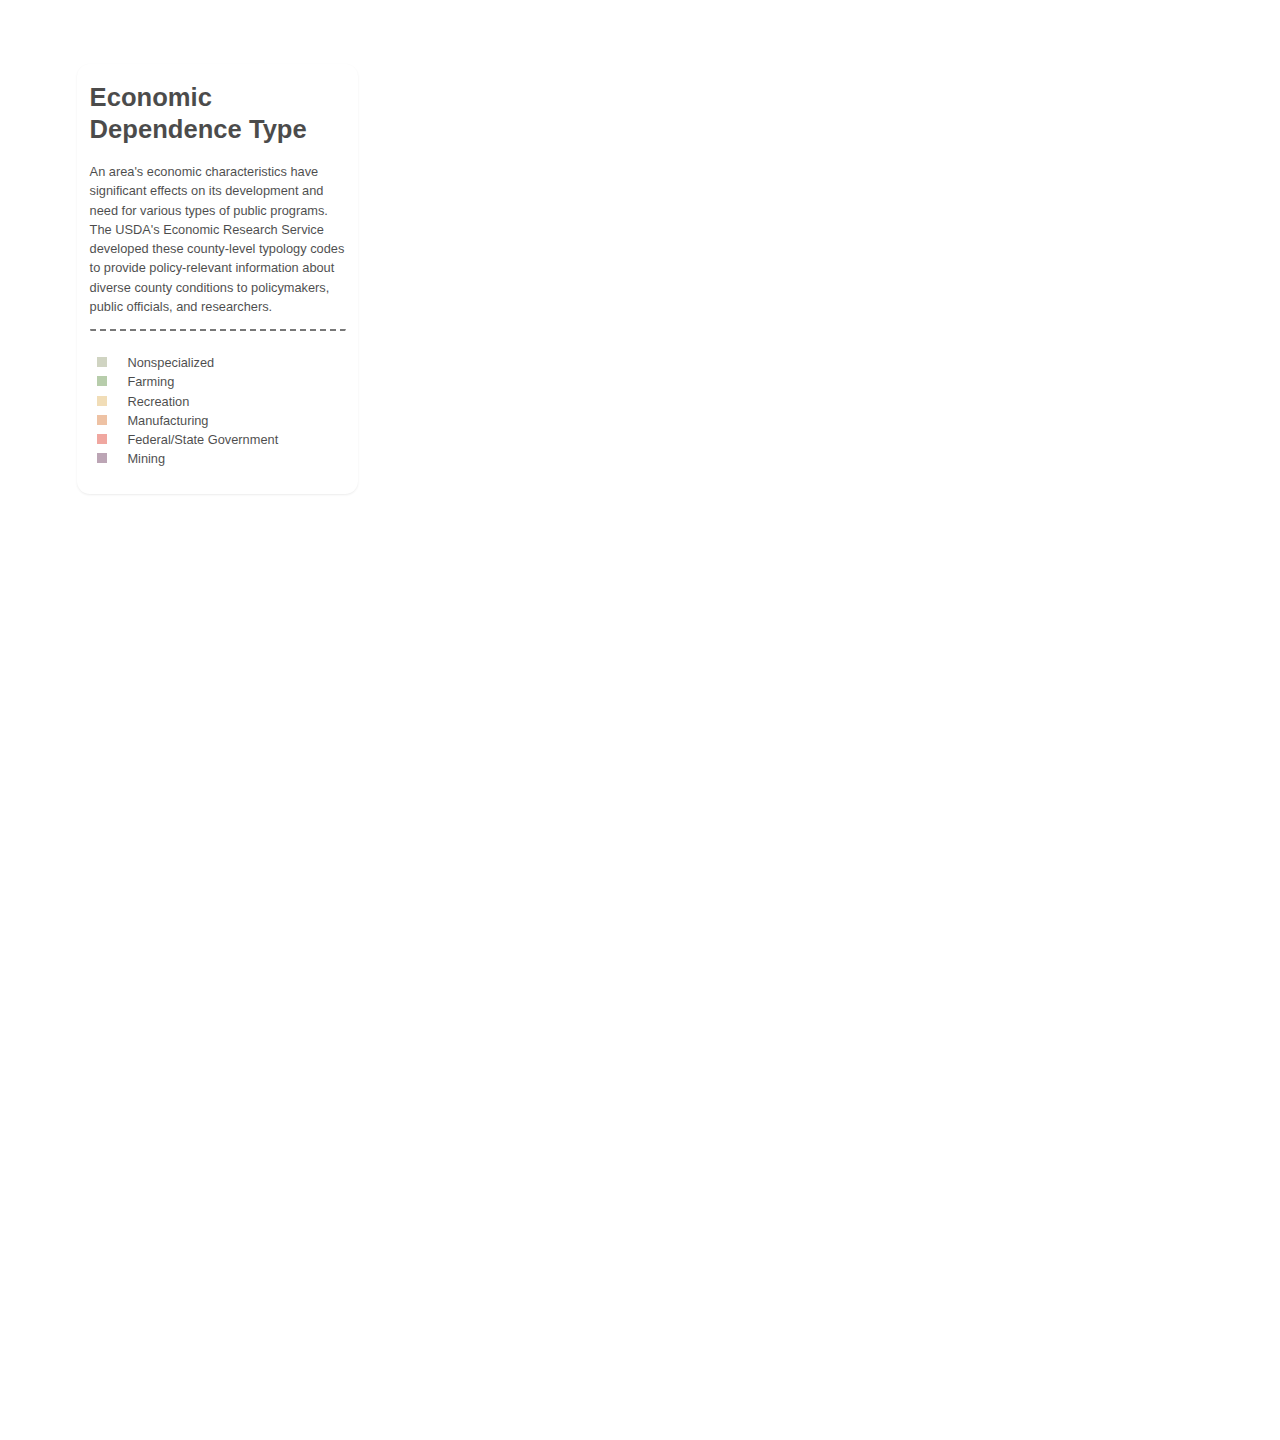
<file: web-maps/index.html>
<!DOCTYPE html>
<html lang="en">
<head>
    <meta charset="UTF-8">
    <meta http-equiv="X-UA-Compatible" content="IE=edge">
    <meta name="viewport" content="width=device-width, initial-scale=1.0">
    <title>Election Map 2020</title>
    <script src='https://api.mapbox.com/mapbox-gl-js/v2.8.2/mapbox-gl.js'></script>
    <link href='https://api.mapbox.com/mapbox-gl-js/v2.8.2/mapbox-gl.css' rel='stylesheet'/>
    <link rel="stylesheet" href="style.css">
</head>
<body>
        <nav id="menu"></nav>
        <div id='map'></div>
        <div id='title' class="title">
            <h1>Economic Dependence Type</h1>
            <p>An area's economic characteristics have significant effects on its development and need for various types of public programs. The USDA's Economic Research Service developed these county-level typology codes to provide policy-relevant information about diverse county conditions to policymakers, public officials, and researchers.</p>
            <hr>
            <div id="income-legend" class="legend">
                <div><span style="background-color: #BDC2A9"></span>Nonspecialized</div>
                <div><span style="background-color: #9AB988"></span>Farming</div>
                <div><span style="background-color: #ECD099"></span>Recreation</div>
                <div><span style="background-color: #E8A97E"></span>Manufacturing</div>
                <div><span style="background-color: #EA8379"></span>Federal/State Government</div>
                <div><span style="background-color: #A17F96"></span>Mining</div>
            </div>
        </div>
</body>
<body>
    <div id='map2'></div>
    <script type='text/javascript' src="map.js"></script>
</body>
</html>
</file>
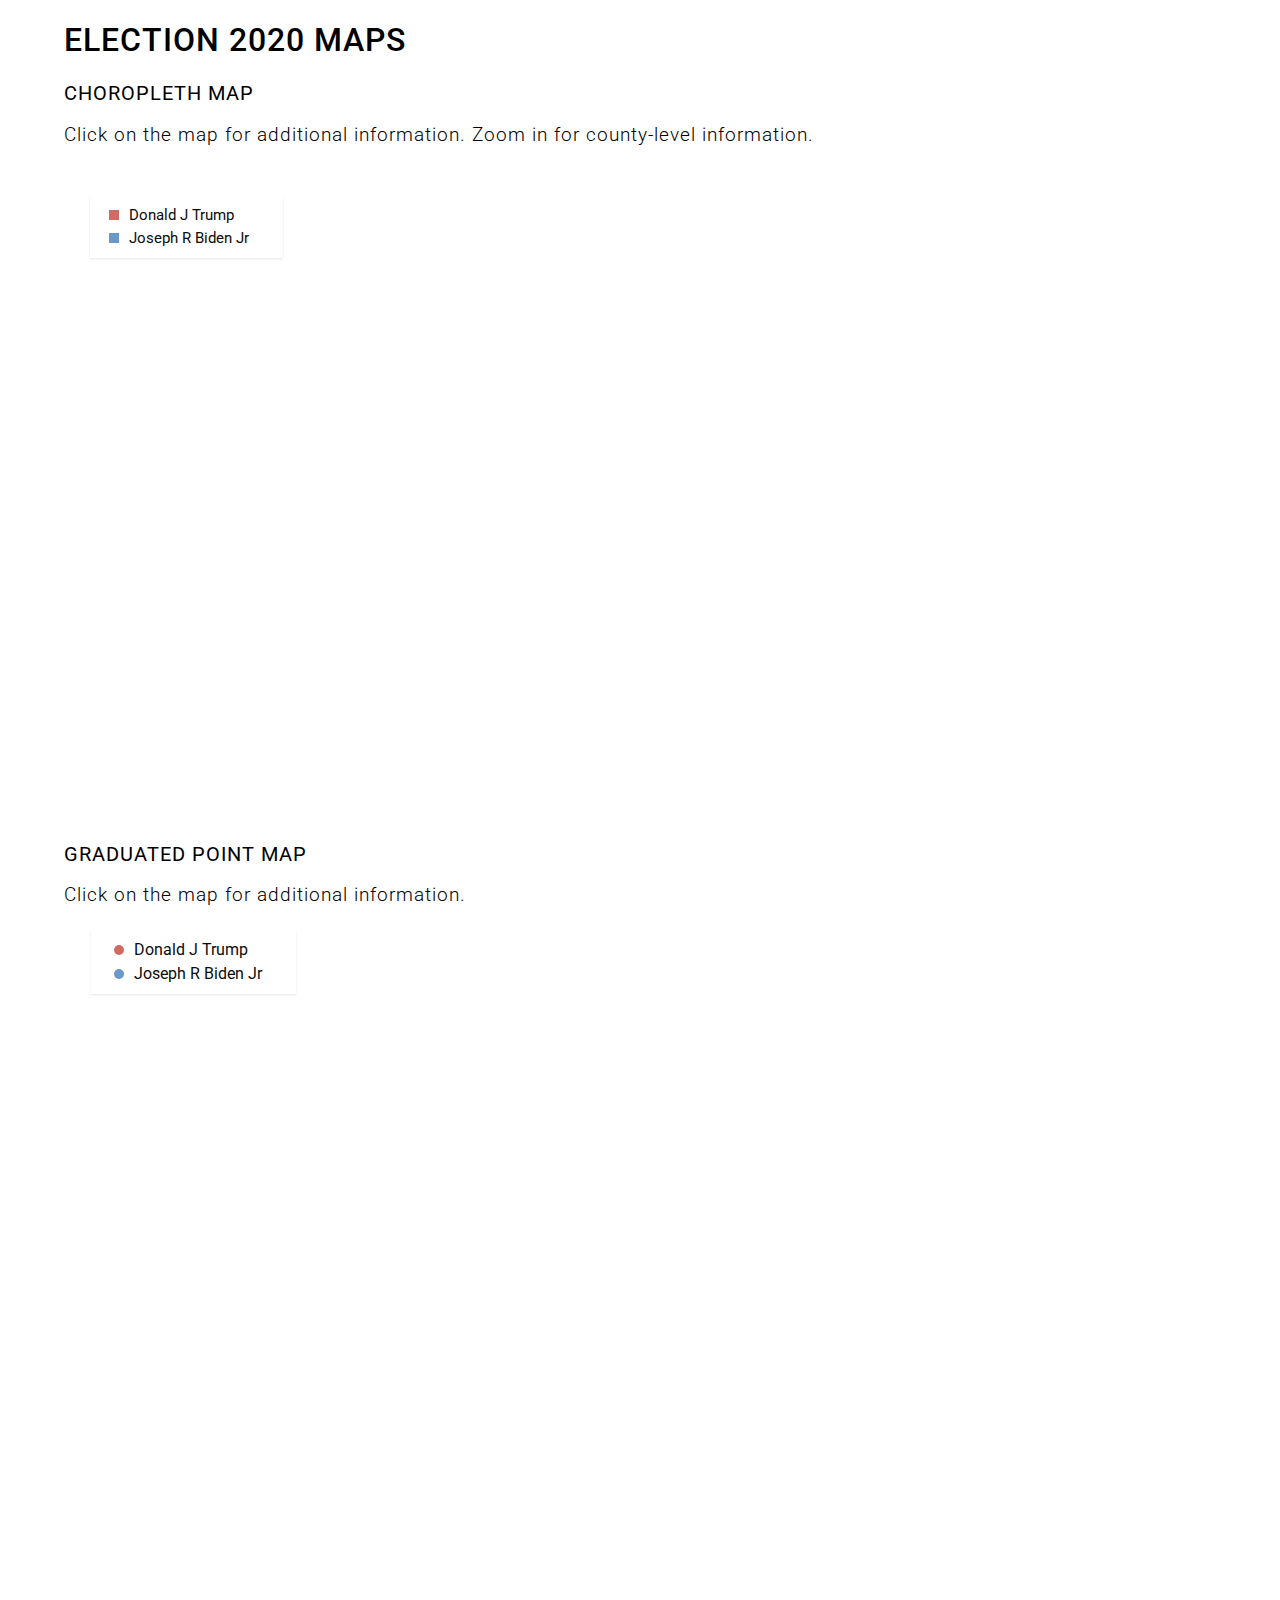
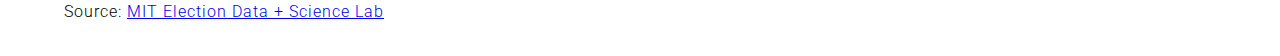
<file: points-unknown/election-maps/index.html>
<!DOCTYPE html>
<html lang="en">
<head>
    <meta charset="UTF-8">
    <meta http-equiv="X-UA-Compatible" content="IE=edge">
    <meta name="viewport" content="width=device-width, initial-scale=1.0">
    <title>Election Map 2020</title>
    <script src='https://api.mapbox.com/mapbox-gl-js/v2.8.2/mapbox-gl.js'></script>
    <link href='https://api.mapbox.com/mapbox-gl-js/v2.8.2/mapbox-gl.css' rel='stylesheet'/>
    <link rel="stylesheet" href="style.css">
</head>
<body>
    <div class="text-container">
        <h1>Election 2020 Maps</h1>
        <h2>Choropleth Map</h2>
        <h3>Click on the map for additional information. Zoom in for county-level information.</h3>
    </div>
    <body>
        <nav id="menu"></nav>
        <div id='map'></div>
        <script type='text/javascript' src="map.js"></script>
        <div id='title' class="title">
            <div id="election-legend" class="legend">
                <div><span style="background-color: #cf635d"></span>Donald J Trump</div>
                <div><span style="background-color: #6193c7"></span>Joseph R Biden Jr</div>
            </div>
        </div>
    </body>
    <div class="text-container">
        <h2>Graduated Point Map</h2>
        <h3>Click on the map for additional information.</h3>
    </div>
    <body>
        <nav id="menu2"></nav>
        <div id='map2'></div>
        <script type='text/javascript' src="map2.js"></script>
        <div id='title2' class="title2">
        <div id="election-legend2" class="legend2">
            <div><span style="background-color: #cf635d"></span>Donald J Trump</div>
            <div><span style="background-color: #6193c7"></span>Joseph R Biden Jr</div>
        </div>
        </div>
        <div class="text-container">
            <p>Source: <a href="https://dataverse.harvard.edu/dataset.xhtml?persistentId=doi:10.7910/DVN/VOQCHQ">MIT Election Data + Science Lab</a></p>
            <br>
        </div>
    </body>
</body>
</html>
</file>
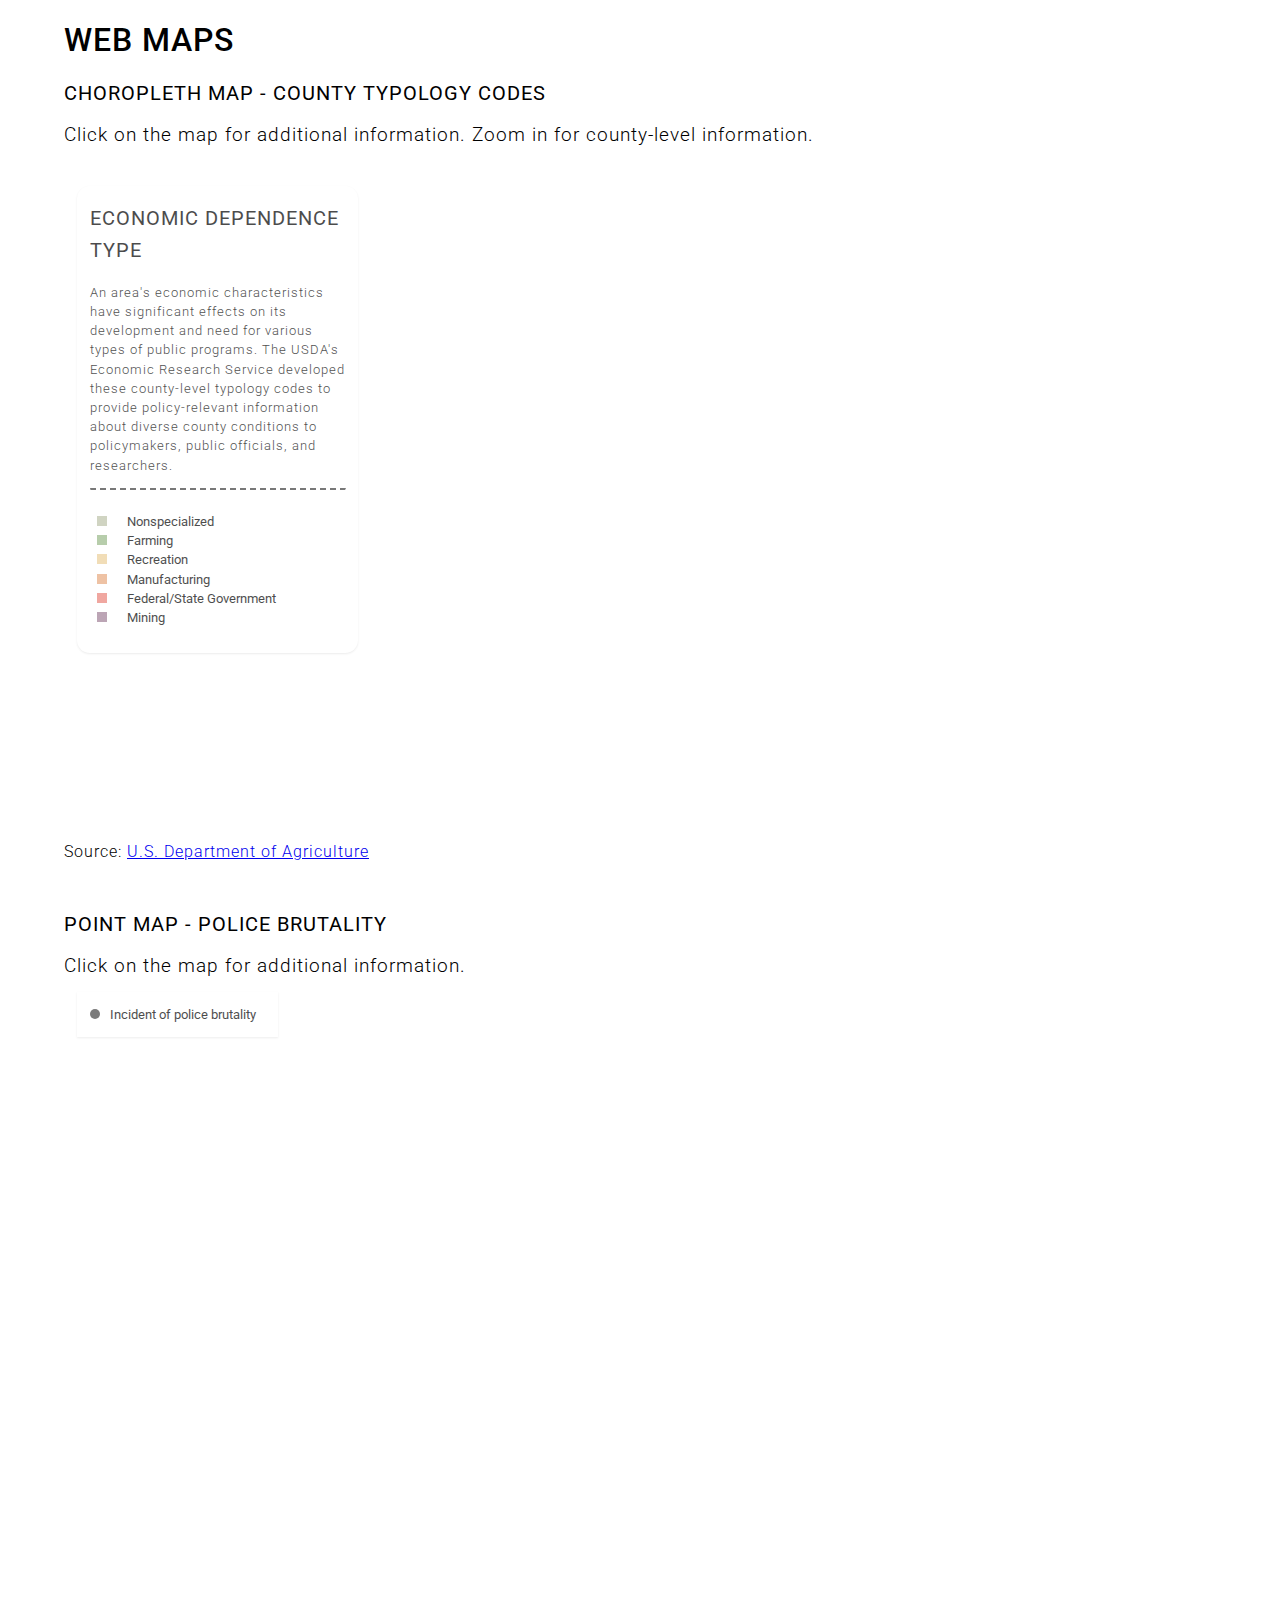
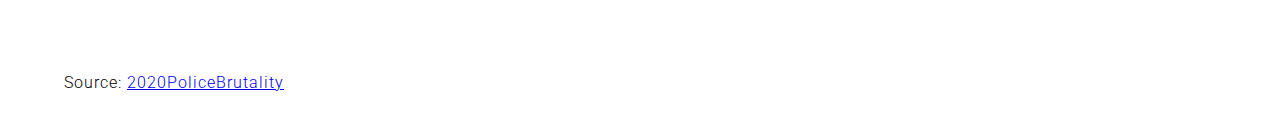
<file: points-unknown/web-maps/index.html>
<!DOCTYPE html>
<html lang="en">
<head>
    <meta charset="UTF-8">
    <meta http-equiv="X-UA-Compatible" content="IE=edge">
    <meta name="viewport" content="width=device-width, initial-scale=1.0">
    <title>Web Maps</title>
    <script src='https://api.mapbox.com/mapbox-gl-js/v2.8.2/mapbox-gl.js'></script>
    <link href='https://api.mapbox.com/mapbox-gl-js/v2.8.2/mapbox-gl.css' rel='stylesheet'/>
    <link rel="stylesheet" href="style.css">
</head>
<body>
    <div class="text-container">
        <h1>Web Maps</h1>
        <h2>Choropleth Map - County Typology Codes</h2>
        <h3>Click on the map for additional information. Zoom in for county-level information.</h3>
    </div>
        <nav id="menu"></nav>
        <div id='map'></div>
        <script type='text/javascript' src="map.js"></script>
        <div id='title' class="title">
            <h2>Economic Dependence Type</h2>
            <p>An area's economic characteristics have significant effects on its development and need for various types of public programs. The USDA's Economic Research Service developed these county-level typology codes to provide policy-relevant information about diverse county conditions to policymakers, public officials, and researchers.</p>
            <hr>
            <div id="income-legend" class="legend">
                <div><span style="background-color: #BDC2A9"></span>Nonspecialized</div>
                <div><span style="background-color: #9AB988"></span>Farming</div>
                <div><span style="background-color: #ECD099"></span>Recreation</div>
                <div><span style="background-color: #E8A97E"></span>Manufacturing</div>
                <div><span style="background-color: #EA8379"></span>Federal/State Government</div>
                <div><span style="background-color: #A17F96"></span>Mining</div>
            </div>
        </div>
        <div class="text-container">
            <p>Source: <a href="https://www.ers.usda.gov/data-products/county-typology-codes/">U.S. Department of Agriculture</a></p>
            <br>
        </div>
</body>
<body>
    <div class="text-container">
        <h2>Point Map - Police Brutality</h2>
        <h3>Click on the map for additional information.</h3>
    </div>
    <nav id="menu2"></nav>
    <div id='map2'></div>
    <script type='text/javascript' src="map2.js"></script>
    <div id='title2' class="title2">
    <div id="election-legend2" class="legend2">
        <div><span style="background-color: #444444"></span>Incident of police brutality</div>
    </div>
    </div>
    <div class="text-container">
        <p>Source: <a href="https://2020pb.com/">2020PoliceBrutality</a></p>
        <br>
    </div>
</body>
</html>
</file>
<file: web-maps/style.css>
body {
    margin: 0;
    padding: 0;
}

#map {
    width: 90%;
    height: 600px;
    margin: 5em auto;
}

#map2 {
    width: 90%;
    height: 600px;
    margin: 5em auto;
}

.mapboxgl-popup-content h4 {
    font-weight: 300;
    font-size: 0.9em;
    border-width: 0px 0px 0.5px 0px;
    border-style: solid;
    border-color: rgb(80, 80, 80);
    margin-top: 0.5em;
    margin-bottom: 0.5em;
}
.mapboxgl-popup-content h2 {
    font-weight: 500;
    margin-top: 0.5em;
    margin-bottom: 0.3em;
}
.mapboxgl-popup-content p {
    font-weight: 300;
    margin-top: 0.3em;
    margin-bottom: 0em;
}

.title {
	background-color: #fff;
	opacity: 70%;
	border-radius: 1em;
	top: 5em;
	box-shadow: 0 1px 2px rgba(0, 0, 0, 0.1);
	font: .8em/.9em 'Open Sans', sans-serif;
	line-height: 2.5em;
	padding: 0em 1em 0em;
	position: absolute;
    left: 1em;
	max-width: 20%;
	margin: 0em 5em;
	z-index: 100;
}
.title h1{
	opacity: 100%;
}
.title p {
	line-height: 1.5em;
	opacity: 100%;
}
.title div span {
	border-radius: 50%;
	display: inline-block;
	height: 10px;
	margin-left: 5px;
	width: 10px;
}
.title hr {
	border-top: .2em dashed #404040;
	border-bottom: 0em;
	margin-top: .75em;
	margin-bottom: .75em;
}
.legend {
    font: 1em/1.5em 'Open Sans', sans-serif;
    padding: 1em 1em 2em 1em;
    position: relative;
    right: 10px;
    z-index: 100;
    opacity: 100%;
  }
  .legend h4 {
    margin: 0 0 10px;
    opacity: 100%
  }
  .legend div span {
    border-radius: 0%;
    display: inline-block;
    height: 10px;
    margin-top: 0px;
    margin-right: 20px;
    width: 10px;
  }
.legend2 {
    font: 1em/1.5em 'Open Sans', sans-serif;
    padding: 1em 1em 1em 1em;
    position: relative;
    right: 10px;
    z-index: 100;
    opacity: 100%
  }
  .legend2 h4 {
    margin: 0 0 0px;
    opacity: 100%
  }
  .legend2 p {
    padding-top: 0px;
    margin-top: 0px;
  }
  .legend2 div span {
    border-radius: 50%;
    border-style: solid;
    border-color: black;
    border-width: 1px;
    margin: auto;
    display: inline-block;
    height: 5px;
    margin-top: 0px;
    margin-right: 10px;
    margin-left: 10px;
    width: 5px;
    opacity: 100%
  }
</file>
<file: points-unknown/election-maps/style.css>
@import url('https://fonts.googleapis.com/css2?family=Roboto:wght@300;500&display=swap');

body {
  margin: 0;
  padding: 0;
  font-family: 'Roboto', sans-serif;
}

.text-container {
  max-width: 90%; 
  margin: 0 auto
}

h1 {
  letter-spacing: 1px;
  text-transform: uppercase;
  font-weight:500;
}

h2 {
  letter-spacing: 1px;
  text-transform: uppercase;
  font-weight:400;
  font-size:20px;
}

p {
  font-weight: 300;
  letter-spacing: 1px;
}

h3 {
  font-weight: 300;
  letter-spacing: 1px;
}

#map {
    width: 90%;
    height: 600px;
    margin: 3em auto;
}

#map2 {
    width: 90%;
    height: 600px;
    margin: 3em auto;
}

.mapboxgl-popup-content h4 {
    font-weight: 300;
    font-size: 0.9em;
    border-width: 0px 0px 0.5px 0px;
    border-style: solid;
    border-color: rgb(80, 80, 80);
    margin-top: 0.5em;
    margin-bottom: 0.5em;
}
.mapboxgl-popup-content h2 {
    font-weight: 500;
    margin-top: 0.5em;
    margin-bottom: 0.3em;
}
.mapboxgl-popup-content p {
    font-weight: 300;
    margin-top: 0.3em;
    margin-bottom: 0em;
}
.title {
	background-color: #fff;
	opacity: 95%;
	top: 5em;
	box-shadow: 0 1px 2px rgba(0, 0, 0, 0.1);
	font: .8em/.9em 'Roboto', sans-serif;
	line-height: 2.5em;
	padding: 0em 1em 0em;
	position: absolute;
    left: 1em;
	max-width: 20%;
	margin: 8em 5em;
	z-index: 100;
  font-size: 15px;
}
.title2 {
	background-color: #fff;
	opacity: 95%;
	top: 5em;
	box-shadow: 0 1px 2px rgba(0, 0, 0, 0.1);
	font: .8em/.9em 'Roboto', sans-serif;
	line-height: 2.5em;
	padding: 0em 1em 0em;
	position: absolute;
    left: 1em;
	max-width: 21%;
	margin: 53.5em 4.7em;
	z-index: 100;
  font-size: 15.9px;
}
.title h1{
	opacity: 100%;
}
.title p {
	line-height: 1.5em;
	opacity: 100%;
}
.title div span {
	border-radius: 50%;
	display: inline-block;
	height: 10px;
	margin-left: 5px;
	width: 10px;
}
.title hr {
	border-top: .2em dashed #404040;
	border-bottom: 0em;
	margin-top: .75em;
	margin-bottom: .75em;
}
.title2 h1{
	opacity: 100%;
}
.title2 p {
	line-height: 1.5em;
	opacity: 100%;
}
.title2 div span {
	border-radius: 50%;
	display: inline-block;
	height: 10px;
	margin-left: 5px;
	width: 10px;
}
.title2 hr {
	border-top: .2em dashed #404040;
	border-bottom: 0em;
	margin-top: .75em;
	margin-bottom: .75em;
}
.legend {
  font-family: 'Roboto', sans-serif;  
  font: 1em/1.5em 'Roboto', sans-serif;
  padding: .6em .6em .6em .6em;
  position: relative;
  right: 10px;
  z-index: 100;
  opacity: 100%;
  }
  
  .legend h4 {
    margin: 0 0 10px;
    opacity: 100%
  }
  .legend p {
    padding-top: 0px;
    margin-top: 0px;
  }
  .legend div span {
    border-radius: 0%;
    display: inline-block;
    height: 10px;
    margin-top: 0px;
    margin-right: 10px;
    width: 10px;
  }
.legend2 {
  font-family: 'Roboto', sans-serif;  
  font: 1em/1.5em 'Roboto', sans-serif;
    padding: .5em .5em .5em .5em;
    position: relative;
    right: 10px;
    z-index: 100;
    opacity: 100%
  }
  .legend2 h4 {
    margin: 0 0 0px;
    opacity: 100%
  }
  .legend2 p {
    padding-top: 0px;
    margin-top: 0px;
  }
  .legend2 div span {
    margin: auto;
    display: inline-block;
    height: 10px;
    margin-top: 0px;
    margin-right: 10px;
    margin-left: 10px;
    width: 10px;
    opacity: 100%
  }
</file>
<file: points-unknown/web-maps/style.css>
@import url('https://fonts.googleapis.com/css2?family=Roboto:wght@300;500&display=swap');

body {
    margin: 0;
    padding: 0;
    font-family: 'Roboto', sans-serif;
  }

.text-container {
    max-width: 90%; 
    margin: 0 auto
  }
  
  h1 {
    letter-spacing: 1px;
    text-transform: uppercase;
    font-weight:500;
  }
  
  h2 {
    letter-spacing: 1px;
    text-transform: uppercase;
    font-weight:400;
    font-size:20px;
  }
  
  p {
    font-weight: 300;
    letter-spacing: 1px;
  }
  
  h3 {
    font-weight: 300;
    letter-spacing: 1px;
  }

#map {
    width: 90%;
    height: 600px;
    margin: 3em auto;
}

#map2 {
    width: 90%;
    height: 600px;
    margin: 3em auto;
}

.mapboxgl-popup-content h4 {
    font-weight: 300;
    font-size: 0.9em;
    border-width: 0px 0px 0.5px 0px;
    border-style: solid;
    border-color: rgb(80, 80, 80);
    margin-top: 0.5em;
    margin-bottom: 0.5em;
}
.mapboxgl-popup-content h2 {
    font-weight: 500;
    margin-top: 0.5em;
    margin-bottom: 0.3em;
}
.mapboxgl-popup-content p {
    font-weight: 300;
    margin-top: 0.3em;
    margin-bottom: 0em;
}

.title {
	background-color: #fff;
	opacity: 70%;
	border-radius: 1em;
	top: 5em;
	box-shadow: 0 1px 2px rgba(0, 0, 0, 0.1);
	font: .8em/.9em 'Roboto', sans-serif;
	line-height: 2.5em;
	padding: 0em 1em 0em;
	position: absolute;
    left: 1em;
	max-width: 20%;
	margin: 9.5em 5em;
	z-index: 100;
}
.title h1{
	opacity: 100%;
}
.title p {
	line-height: 1.5em;
	opacity: 100%;
}
.title div span {
	border-radius: 50%;
	display: inline-block;
	height: 10px;
	margin-left: 5px;
	width: 10px;
}
.title hr {
	border-top: .2em dashed #404040;
	border-bottom: 0em;
	margin-top: .75em;
	margin-bottom: .75em;
}
.title2 {
	background-color: #fff;
	opacity: 70%;
	top: 5em;
	box-shadow: 0 1px 2px rgba(0, 0, 0, 0.1);
	font: .8em/.9em 'Roboto', sans-serif;
	line-height: 2.5em;
	padding: 0em 0em 0em;
	position: absolute;
    left: 1em;
	max-width: 20%;
	margin: 72.5em 5em;
	z-index: 100;
}
.title2 h1{
	opacity: 100%;
}
.title2 p {
	line-height: 1.5em;
	opacity: 100%;
}
.title2 div span {
	border-radius: 50%;
	display: inline-block;
	height: 10px;
	margin-left: 5px;
	width: 10px;
}
.title2 hr {
	border-top: .2em dashed #404040;
	border-bottom: 0em;
	margin-top: .75em;
	margin-bottom: .75em;
}
.legend {
    font: 1em/1.5em 'Roboto', sans-serif;
    padding: 1em 1em 2em 1em;
    position: relative;
    right: 10px;
    z-index: 100;
    opacity: 100%;
  }
  .legend h4 {
    margin: 0 0 10px;
    opacity: 100%
  }
  .legend div span {
    border-radius: 0%;
    display: inline-block;
    height: 10px;
    margin-top: 0px;
    margin-right: 20px;
    width: 10px;
  }
.legend2 {
    font: 1em/1.5em 'Roboto', sans-serif;
    padding: 1em 1em 1em 1em;
    position: relative;
    right: 10px;
    z-index: 100;
    opacity: 100%;
  }
  .legend2 h4 {
    margin: 0 0 0px;
    opacity: 100%
  }
  .legend2 p {
    padding-top: 0px;
    margin-top: 0px;
  }
  .legend2 div span {
    margin: auto;
    display: inline-block;
    height: 10px;
    margin-top: 0px;
    margin-right: 10px;
    margin-left: 10px;
    width: 10px;
    opacity: 100%
  }
</file>
